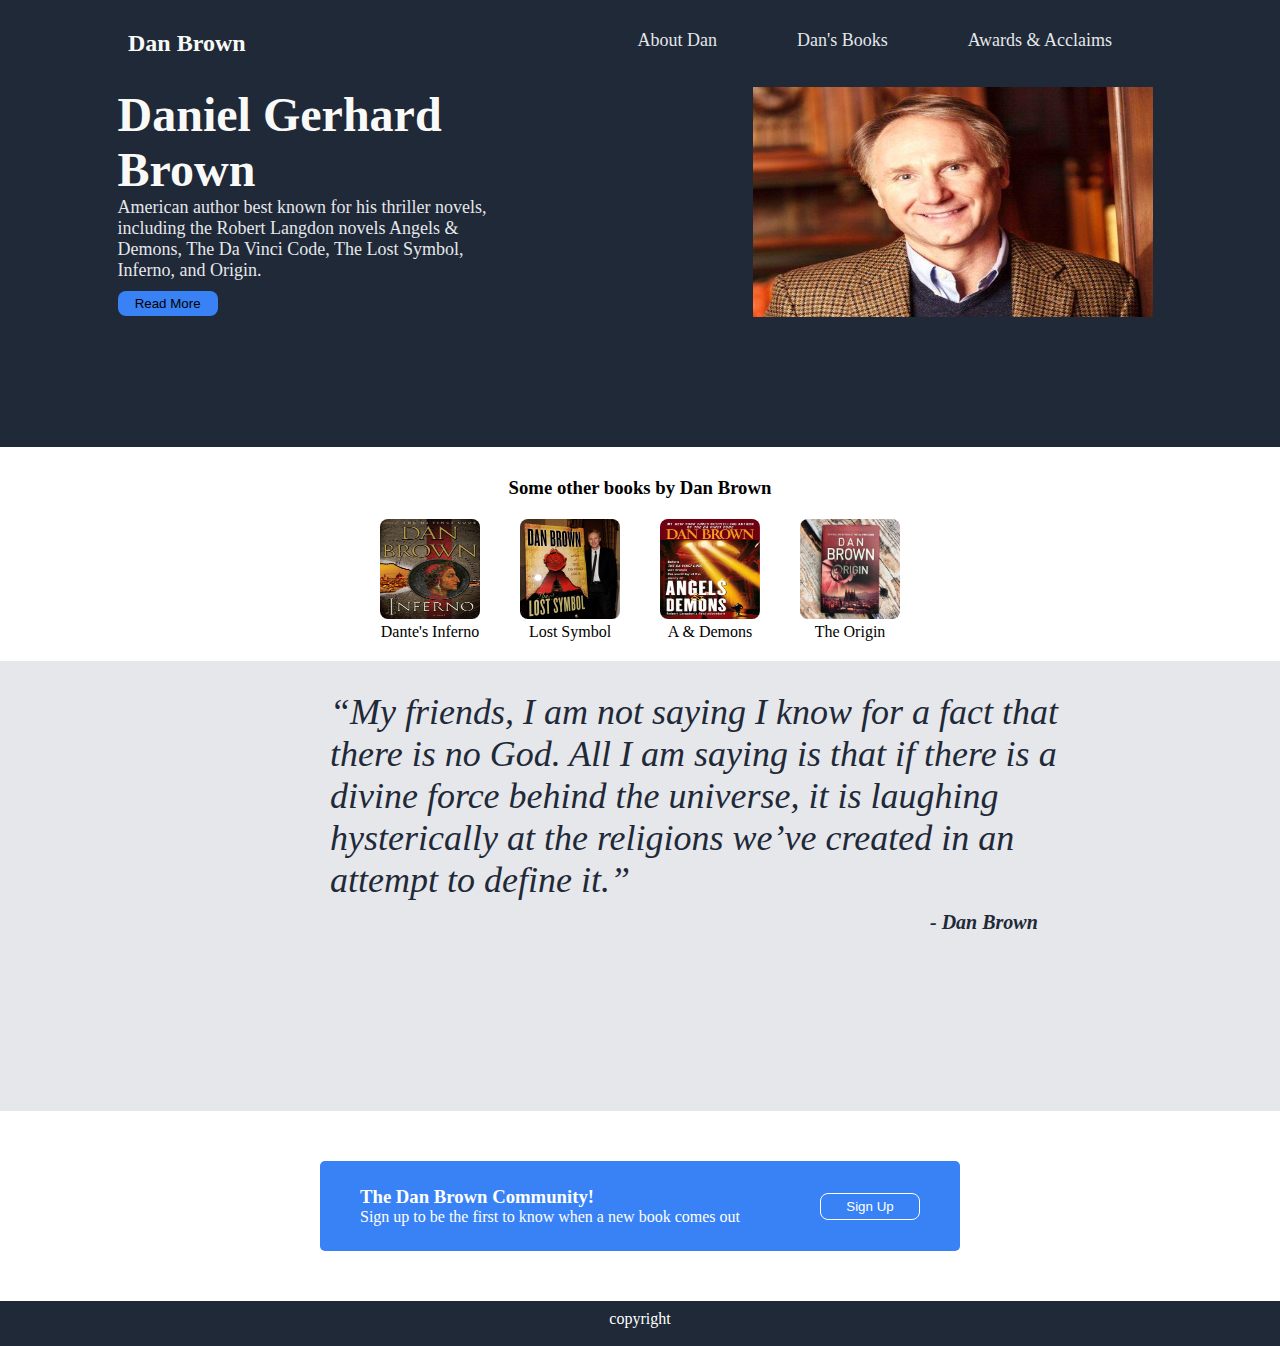
<file: index.html>
<!DOCTYPE html>
<html lang="en">
<head>
<meta charset="UTF-8">
<meta http-equiv="X-UA-Compatible" content="IE=edge">
<meta name="viewport" content="width=device-width, initial-scale=1.0">
<link rel="stylesheet" href="./style.css">
<title>Dan Brown Books</title>
</head>
<body>
    <!-- Main Section -->
    <main>
        <!-- Navigation -->
        <header>
            <h3 class="logo">Dan Brown</h3>
            <nav>
                <ul class="nav_links">
                    <li>
                        <a href="https://www.britannica.com/biography/Dan-Brown" target="_blank" rel="noopener">About Dan</a>
                    </li>
                    <li>
                        <a href="https://www.hookedtobooks.com/dan-brown-books-in-order/" target="_blank" rel="noopener">Dan's Books</a>
                    </li>
                    <li>
                        <a href="https://www.anaelleltd.company/portfolio/ledanbrown/danbrownprizes.html" target="_blank" rel="noopener">Awards & Acclaims</a>
                    </li>
                </ul>
            </nav>
        </header>
        <!-- Navigation Ends -->

        <!-- Hero Section -->
        <section class="hero_section">
            <div class="left_hero_section">
                <h1>Daniel Gerhard Brown</h1>
                <p> American author best known for his thriller novels, including the Robert Langdon novels Angels & Demons, 
                    The Da Vinci Code, The Lost Symbol, Inferno, and Origin.
                </p>
                <button type="button">Read More</button>
            </div>
            <div class="right_hero_section">
                <img src="./images/danny.jpg" alt="DB">
            </div>
        </section>
        <!-- Hero Section Ends -->

        <!-- Info Section -->
        <section class="information_section">
            <h3>Some other books by Dan Brown</h3>
            <div class="card_div">
                <figure>
                    <img src="./images/inferno.jpg" alt="inferno" />
                    <figcaption>
                        Dante's Inferno
                    </figcaption>
                </figure>
                <figure>
                    <img src="./images/lostsymbol.jpg" alt="lostsymbol" />
                    <figcaption>
                        Lost Symbol
                    </figcaption>
                </figure>
                <figure>
                    <img src="./images/A&D.jpg" alt="Angels and Demons" />
                    <figcaption>
                        A & Demons
                    </figcaption>
                </figure>
                <figure>
                    <img src="./images/origin.jpeg" alt="Origin" />
                    <figcaption>
                        The Origin
                    </figcaption>
                </figure>
            </div>
        </section>
        <!-- Info Section Ends -->

        <!-- Testimonial Section -->
        <section class="testimonial_section">
            <div class="testimonial_text">
                <p>“My friends, I am not saying I know for a fact that there is no God. All I am saying is that if there is a divine force behind the universe, 
                    it is laughing hysterically at the religions we’ve created in an attempt to define it.” <span>- Dan Brown</span>
                </p>
            </div>
        </section>
        <!-- Testimonial Section Ends -->

        <!-- Call to action Section -->
        <section class="call_to_action">
            <div class="left_call_to_action">
                <h3>The Dan Brown Community!</h3>
                <p>Sign up to be the first to know when a new book comes out</p>
            </div>
            <div class="right_call_to_action">
                <button type="button">Sign Up</button>
            </div>
        </section>
        <!-- Call to action Section Ends -->
    </main>
    <!-- Main Section Ends -->

    <!-- Footer -->
    <footer>
        <p>copyright</p>
    </footer>
    <!-- Footer Ends -->
</body>
</html>
</file>
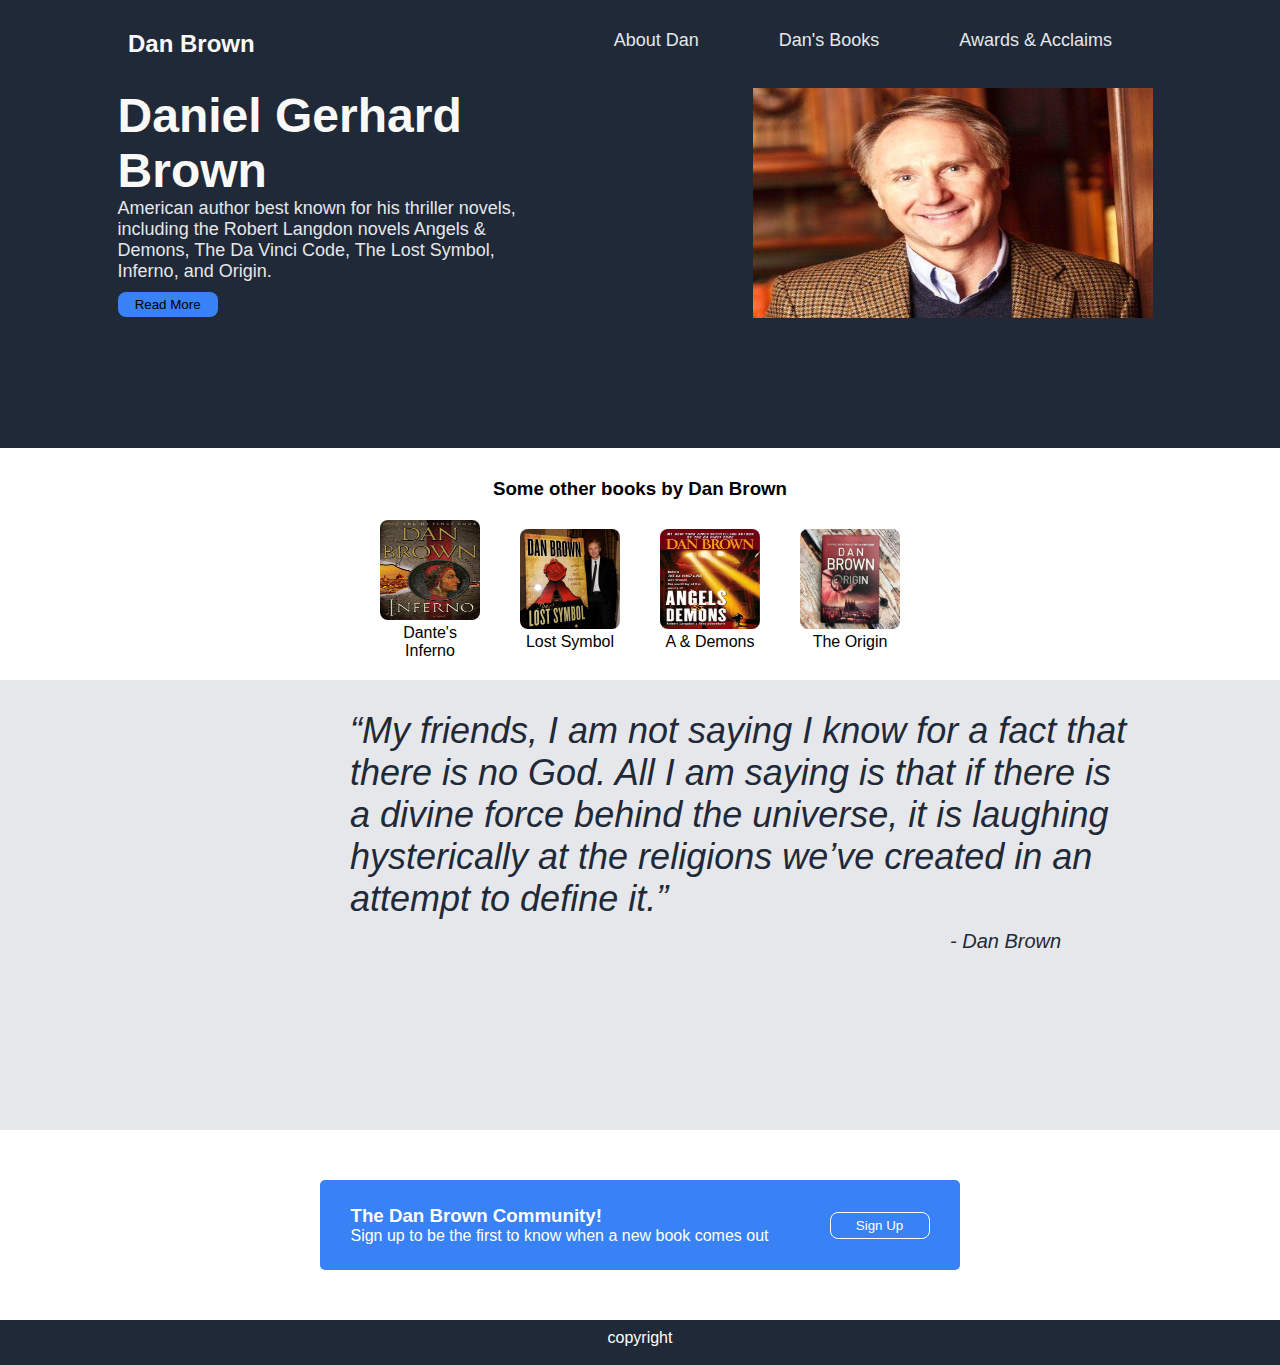
<file: main_project/index.html>
<!DOCTYPE html>
<html lang="en">
<head>
<meta charset="UTF-8">
<meta http-equiv="X-UA-Compatible" content="IE=edge">
<meta name="viewport" content="width=device-width, ini  tial-scale=1.0">
<link rel="stylesheet" href="./style.css">
<title>Dan Brown Books</title>
</head>
<body>
    <!-- Main Section -->
    <main>
        <!-- Navigation -->
        <header>
            <h3 class="logo">Dan Brown</h3>
            <nav>
                <ul class="nav-links">
                    <li>
                        <a href="https://www.britannica.com/biography/Dan-Brown" target="_blank" rel="noopener">About Dan</a>
                    </li>
                    <li>
                        <a href="https://www.hookedtobooks.com/dan-brown-books-in-order/" target="_blank" rel="noopener">Dan's Books</a>
                    </li>
                    <li>
                        <a href="https://www.anaelleltd.company/portfolio/ledanbrown/danbrownprizes.html" target="_blank" rel="noopener">Awards & Acclaims</a>
                    </li>
                </ul>
            </nav>
        </header>
        <!-- Navigation Ends -->

        <!-- Hero Section -->
        <section class="hero-section">
            <div class="left-hero-section">
                <h1>Daniel Gerhard Brown</h1>
                <p> American author best known for his thriller novels, including the Robert Langdon novels Angels & Demons, 
                    The Da Vinci Code, The Lost Symbol, Inferno, and Origin.
                </p>
                <button type="button">Read More</button>
            </div>
            <div class="right-hero-section">
                <img src="./assets/images/danny.jpg" alt="DB">
            </div>
        </section>
        <!-- Hero Section Ends -->

        <!-- Info Section -->
        <section class="information-section">
            <h3>Some other books by Dan Brown</h3>
            <div class="card-div">
                <figure>
                    <img src="./assets/images/inferno.jpg" alt="inferno" />
                    <figcaption>
                        Dante's Inferno
                    </figcaption>
                </figure>
                <figure>
                    <img src="./assets/images/lostsymbol.jpg" alt="lostsymbol" />
                    <figcaption>
                        Lost Symbol
                    </figcaption>
                </figure>
                <figure>
                    <img src="./assets/images/A&D.jpg" alt="Angels and Demons" />
                    <figcaption>
                        A & Demons
                    </figcaption>
                </figure>
                <figure>
                    <img src="./assets/images/origin.jpeg" alt="Origin" />
                    <figcaption>
                        The Origin
                    </figcaption>
                </figure>
            </div>
        </section>
        <!-- Info Section Ends -->

        <!-- Quote Section -->
        <section class="quote-section">
            <div class="quote-text">
                <p>“My friends, I am not saying I know for a fact that there is no God. All I am saying is that if there is a divine force behind the universe, 
                    it is laughing hysterically at the religions we’ve created in an attempt to define it.” <span>- Dan Brown</span>
                </p>
            </div>
        </section>
        <!-- quote Section Ends -->

        <!-- Call to action Section -->
        <section class="call-to-action">
            <div class="left-call-to-action">
                <h3>The Dan Brown Community!</h3>
                <p>Sign up to be the first to know when a new book comes out</p>
            </div>
            <div class="right-call-to-action">
                <button type="button">Sign Up</button>
            </div>
        </section>
        <!-- Call to action Section Ends -->
    </main>
    <!-- Main Section Ends -->

    <!-- Footer -->
    <footer>
        <p>copyright</p>
    </footer>
    <!-- Footer Ends -->
</body>
</html>
</file>
<file: style.css>
* {
    margin: 0;
    padding: 0;
    box-sizing: border-box;
}

/* Navigation */
header {
    display: flex;
    justify-content: flex-end;
    padding: 30px 10%;
    background: #1f2937;
}

.logo {
    margin-right: auto;
    font-size: 24px;
    color: #f9faf8;
}

.nav_links {
    list-style: none;
    display: flex;
    font-size: 18px;
}

.nav_links li, a {
    color: #e5e7eb;
    text-decoration: none;
    padding: 0px 20px;
}
/* Navigation Ends */

/* Hero Section */
.hero_section {
    display: flex;
    justify-content: space-around;
    background: #1f2937;
    height: 40vh;
}

.left_hero_section {
    max-width: 400px;
    height: fit-content;
}

.left_hero_section h1 {
    font-size: 48px;
    font-weight: 900;
    color: #f9faf8;
}

.left_hero_section p {
    font-size: 18px;
    color: #e5e7eb;
    margin-bottom: 10px;
}

.left_hero_section button {
    background-color: #3882f6;
    padding: 5px;
    width: 100px;
    border-radius: 8px;
    border: none;
    outline: none;
    cursor: pointer;
}

.left_hero_section button:hover {
    transform: scale(80%);
}

.right_hero_section {
    width: 32%;
    height: 60%;
}

.right_hero_section img {
    width: 400px;
    height: 230px;
}
/* Hero section ends */

/* Information Section */
.information_section {
    margin-top: 30px;
}

.information_section h3 {
    text-align: center;
}

.card_div {
    display: flex;
    justify-content: center;
    align-items: center;
}

.card_div img {
    width: 100px;
    height: 100px;
    border-radius: 8px;
}

figure {
    max-width: 150px;
    margin: 20px;
}

figure>img:hover {
    transform: scale(120%);
    padding-bottom: 5px;
}

figcaption {
    width: 100px;
    text-align: center;
}
/* Information section ends */

/* Testimonial Section */
.testimonial_section {
    width: 100%;
    height: 50vh;
    background: #e5e7eb;
}

.testimonial_text p {
    position: relative;
    width: 780px;
    font-size: 36px;
    font-style: italic;
    font-weight: 100;
    color: #1f2937;
    margin: 0 330px;
    padding-top: 30px;
}

.testimonial_section span {
    font-size: 20px;
    position: absolute;
    top: 250px;
    left: 600px;
    font-weight: 900;
}
/* Testimonial section ends */

/* Call to action section */
.call_to_action {
    color: #fff;
    margin: 50px 0;
    background: #3882f6;
    transform: translateX(50%);
    border-radius: 5px;
    width: 50%;
    height: 10vh;
    display: flex;
    justify-content: space-around;
    align-items: center;
}


.right_call_to_action button {
    background: transparent;
    border: 1px solid #fff;
    color: #fff;
    padding: 5px;
    width: 100px;
    border-radius: 8px;
    outline: none;
}

.right_call_to_action button:hover {
    background: white;
    color: black;
}
/* Call to action section */

/* Footer */
footer {
    color: #fff;
    text-align: center;
    background: #1f2937;
    height: 5vh;
}

footer p {
    transform: translateY(50%);
}
/* Footer Ends */
</file>
<file: main_project/style.css>
* {
    margin: 0;
    padding: 0;
    box-sizing: border-box;
}

@font-face {
    font-family: 'Roboto', sans-serif;
    src: url(./fonts/Roboto/Roboto-Black.ttf) format('truetype');
}

/* Navigation */
header {
    display: flex;
    justify-content: flex-end;
    padding: 30px 10%;
    background: #1f2937;
}

.logo {
    margin-right: auto;
    font-size: 24px;
    color: #f9faf8;
    font-family: 'Roboto', sans-serif;
}

.nav-links {
    list-style: none;
    display: flex;
    font-size: 18px;
}

.nav-links li, a {
    color: #e5e7eb;
    text-decoration: none;
    padding: 0px 20px;
    font-family: 'Roboto', sans-serif;
}
/* Navigation Ends */

/* Hero Section */
.hero-section {
    display: flex;
    justify-content: space-around;
    background: #1f2937;
    height: 40vh;
}

.left-hero-section {
    max-width: 400px;
    height: fit-content;
}

.left-hero-section h1 {
    font-family: 'Roboto', sans-serif;
    font-size: 48px;
    font-weight: bolder;
    color: #f9faf8;
}

.left-hero-section p {
    font-family: 'Roboto', sans-serif;
    font-weight: lighter;
    font-size: 18px;
    color: #e5e7eb;
    margin-bottom: 10px;
}

.left-hero-section button {
    background-color: #3882f6;
    padding: 5px;
    width: 100px;
    border-radius: 8px;
    border: none;
    outline: none;
    cursor: pointer;
    font-family: 'Roboto', sans-serif;
}

.left-hero-section button:hover {
    transform: scale(80%);
}

.right-hero-section {
    width: 32%;
    height: 60%;
}

.right-hero-section img {
    width: 400px;
    height: 230px;
}
/* Hero section ends */

/* Information Section */
.information-section {
    margin-top: 30px;
}

.information-section h3 {
    text-align: center;
    font-family: 'Roboto', sans-serif;
    font-weight: 900;
}

.card-div {
    display: flex;
    justify-content: center;
    align-items: center;
}

.card-div img {
    width: 100px;
    height: 100px;
    border-radius: 8px;
}

figure {
    max-width: 150px;
    margin: 20px;
}

figure>img:hover {
    transform: scale(120%);
    padding-bottom: 5px;
}

figcaption {
    width: 100px;
    text-align: center;
    font-family: 'Roboto', sans-serif;
}
/* Information section ends */

/* Quote Section */
.quote-section {
    width: 100%;
    height: 50vh;
    background: #e5e7eb;
}

.quote-text p {
    position: relative;
    width: 780px;
    font-family: 'Roboto', sans-serif;
    font-size: 36px;
    font-style: italic;
    font-weight: 100;
    color: #1f2937;
    margin: 0 350px;
    padding-top: 30px;
}

.quote-section span {
    font-size: 20px;
    position: absolute;
    top: 250px;
    left: 600px;
    font-family: 'Roboto', sans-serif;
    font-style: italic;
    font-weight: 100;
}
/* Quote section ends */

/* Call to action section */
.call-to-action {
    color: #fff;
    margin: 50px 0;
    background: #3882f6;
    transform: translateX(50%);
    border-radius: 5px;
    width: 50%;
    height: 10vh;
    display: flex;
    justify-content: space-around;
    align-items: center;
    font-family: 'Roboto', sans-serif;
}

.right-call-to-action button {
    background: transparent;
    border: 1px solid #fff;
    color: #fff;
    padding: 5px;
    width: 100px;
    border-radius: 8px;
    outline: none;
    font-family: 'Roboto', sans-serif;
}

.right-call-to-action button:hover {
    background: white;
    color: black;
}
/* Call to action section */

/* Footer */
footer {
    color: #fff;
    text-align: center;
    background: #1f2937;
    height: 5vh;
}

footer p {
    transform: translateY(50%);
    font-family: 'Roboto', sans-serif;
}
/* Footer Ends */
</file>
